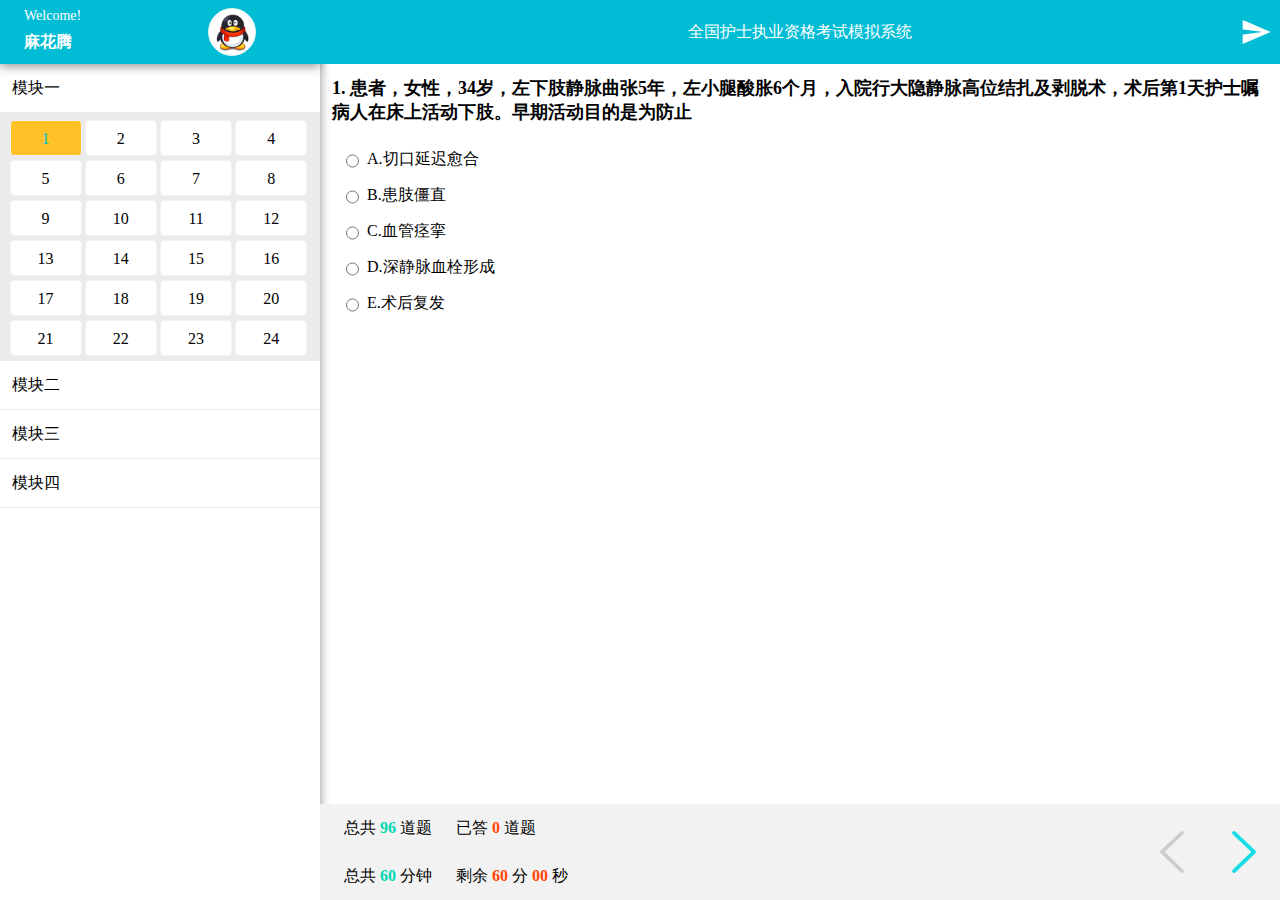
<file: Examination/index.html>
<!DOCTYPE html>
<html>
<head lang="en">
    <meta charset="UTF-8">
    <meta name="viewport"
          content="width=device-width, initial-scale=1.0, maximum-scale=1.0, minimum-scale=1.0, user-scalable=no, minimal-ui">
    <title>全国护士执业资格考试模拟系统</title>
    <script src="resources/jquery-1.8.3.min.js"></script>
    <link rel="stylesheet" href="swipemenu/swipemenu.css">
    <script src="swipemenu/swipemenu.js"></script>
    <link rel="stylesheet" href="resources/response.css">
    <script src="resources/response.js"></script>
</head>
<body>
<div class="cj-root-container">
    <div class="cj-menu-root">
        <div class="cj-menu-list menu-list">
            <div class="profile-container">
                <div class="profile">
                    <div class="welcome">Welcome!</div>
                    <div class="avactar" style="background: url('img/mht.png'); background-size: contain;"></div>
                    <div class="username">麻花腾</div>
                </div>
            </div>
            <div class="indexes">
                <div class="indexes-group">
                    <div class="group-name">模块一</div>
                    <div class="group-indexes" id="group-indexes1">
                    </div>
                </div>
                <div class="indexes-group">
                    <div class="group-name">模块二</div>
                    <div class="group-indexes group-indexes-hidden" id="group-indexes2">
                    </div>
                </div>
                <div class="indexes-group">
                    <div class="group-name">模块三</div>
                    <div class="group-indexes group-indexes-hidden" id="group-indexes3">
                    </div>
                </div>
                <div class="indexes-group">
                    <div class="group-name">模块四</div>
                    <div class="group-indexes group-indexes-hidden" id="group-indexes4">
                    </div>
                </div>
            </div>
        </div>
    </div>
    <div class="cj-container my-container">
        <div class="header-container">
            <div class="header">
                <div class="switch" id="switch">
                    <img width="24" height="20" src="swipemenu/menu.png">
                </div>
                <div class="title">全国护士执业资格考试模拟系统</div>
                <div class="header-right-menu" id="post-exam"></div>
            </div>
        </div>
        <div class="examination">
            <div class="question">
                <div class="title" id="question-title"></div>
                <ul class="answers" id="question-answers"></ul>
            </div>
        </div>
        <div class="status">
            <div class="examination-status">
                <div class="progress">
                    <div>总共 <span class="greet">96</span> 道题</div>
                    <div>已答 <span class="notice" id="completed-count">00</span> 道题</div>
                </div>
                <div class="time-left">
                    <div>总共 <span class="greet">60</span> 分钟</div>
                    <div>剩余 <span id="tl-minute" class="notice">60</span> 分 <span id="tl-second"
                                                                                  class="notice">00</span> 秒
                    </div>
                </div>
            </div>
            <div class="control">
                <div id="goPre" class="goPre"></div>
                <div id="goNext" class="goNext"></div>
            </div>
        </div>
    </div>
</div>
</body>
</html>
</file>
<file: Examination/swipemenu/swipemenu.css>
/* all */

html,
body {
    width: 100%;
    height: 100%;
}

.cj-root-container {
    position: relative;
    display: block;
    height: 100%;
    min-width: 320px;
    min-height: 480px;
}

.hidden {
    display: none;
    opacity: 0;
}

.visible {
    display: block;
    opacity: 1;
}

@media only screen and (min-width: 1025px) {

    .cj-menu-root {
        width: 320px;
        height: 100%;
        float: left;
        display: block;
    }

    .cj-menu-root .cj-menu-list {
        display: block;
        width: 100%;
        height: 100%;
    }

    .cj-menu-root .cj-menu-list-showing {
    }

    .cj-menu-root .cj-menu-list-hidden {
    }

    .cj-container {
        position: relative;
        width: calc(100% - 320px);
        display: block;
        float: left;
    }
}

/* middle screen */
@media only screen and (min-width: 769px) and (max-width: 1024px) {

    .cj-menu-root {
        width: 240px;
        height: 100%;
        float: left;
        display: block;
    }

    .cj-menu-root .cj-menu-list {
        display: block;
        width: 100%;
        height: 100%;
    }

    .cj-menu-root .cj-menu-list-showing {
    }

    .cj-menu-root .cj-menu-list-hidden {
    }

    .cj-container {
        position: relative;
        width: calc(100% - 240px);
        display: block;
        float: left;
    }
}

/* mobile */
@media only screen and (max-width: 768px) {
    .cj-menu-root {
        position: fixed;
        top: 0px;
        right: 0px;
        left: 0px;
        bottom: 0px;
        z-index: 1000;
        background: rgba(0, 0, 0, 0.45);
        display: none;
    }

    .cj-menu-root-showing {
        display: block;
        opacity: 1;
        /*transition: all 0.32s;*/
    }

    .cj-menu-root-hidden {
        display: none;
        opacity: 0;
        /*transition: all .32s;*/
    }

    .cj-menu-root .cj-menu-list {
        display: block;
        background: #ffffff;
        position: absolute;
        top: 0px;
        right: 0px;
        left: -100%;
        bottom: 0px;
        min-width: 240px;
        max-width: 320px;
        z-index: 1001;
        width: 66%;
    }

    .cj-menu-root .cj-menu-list-showing {
        left: 0px;
        transition: all .32s;
    }

    .cj-menu-root .cj-menu-list-hidden {
        left: -100%;
        transition: all .32s;
    }

    .cj-container {
        position: relative;
    }
}
</file>
<file: Examination/resources/response.css>
* {
    margin: 0px;
    padding: 0px;
    box-sizing: border-box;
}

ul, li {
    list-style: none;
}

.header-container {
}

.header {
    position: relative;
    height: 64px;
    line-height: 64px;
    text-align: center;
    color: #ffffff;
    background: rgb(0, 188, 212);
}

.menu-list {
    position: relative;
    -webkit-box-shadow: 0 0px 10px rgba(0, 0, 0, 0.45);
    box-shadow: 0 0px 10px rgba(0, 0, 0, 0.45);
}

.switch {
    display: none;
}

.indexes {
}

.indexes .indexes-group {
    display: block;
    border-bottom: 1px solid #ebebeb;
}

.indexes .indexes-group .group-name {
    height: 48px;
    line-height: 48px;
    padding-left: 12px;
}

.indexes .indexes-group .group-indexes {
    background: #ffffff;
    padding-top: 4px;
    padding-bottom: 4px;
    padding-left: 2%;
    background: #ebebeb;
    /*-webkit-box-shadow: 3px 3px 4px rgba(0, 0, 0, 0.25);*/
}

.indexes .indexes-group .group-indexes-hidden {
    display: none;
}

.group-indexes > div {
    margin-left: 1%;
    margin-top: 4px;
    width: 23%;
    height: 36px;
    line-height: 36px;
    text-align: center;
    border: 1px solid #f2f2f2;
    border-radius: 4px;
    float: left;
}

.group-indexes > div.notCompleted:hover {
    border: 1px solid rgb(0, 188, 212);
    color: rgb(0, 188, 212);
}

.group-indexes > div.completed:hover {
    border: 1px solid #ffffff;
    color: #ffffff;
}

.group-indexes > div.current:hover {
    border: 1px solid #ffffff;
    color: #ffffff;
}

.indexes .indexes-group .group-indexes:after {
    content: ' ';
    display: block;
    clear: both;
}

.user-info {

}

.status {
    background: #f2f2f2;
    position: fixed;
    bottom: 0px;
    height: 96px;
    width: 100%;
    display: -webkit-flex;
    display: flex;
}

.examination-status {
    height: inherit;
    flex: 1;
    display: -webkit-flex;
    display: flex;
    flex-direction: column;
}

@media only screen and (min-width: 359px) {
    /*剩余时间*/
    .time-left {
        flex: 1;
        display: -webkit-flex;
        display: flex;
    }

    .progress {
        flex: 1;
        display: -webkit-flex;
        display: flex;
    }

    .time-left > div,
    .progress > div {
        padding-left: 24px;
        line-height: 48px;
    }
}

.control {
    width: 112px;
    height: inherit;
    display: -webkit-flex;
    display: flex;
}

.control > div {
    flex: 1;
    height: inherit;
}

.my-container {
    height: 100%;
}

.header-right-menu {
    width: 48px;
    height: inherit;
    background: url('../img/post.png') no-repeat 50% 50%;
}

/** large-screen */
@media only screen and (min-width: 769px) {

    .profile-container {
    }

    .profile {
        position: relative;
        display: block;
        height: 64px;
        padding-left: 24px;
        background: rgb(0, 188, 212);
        -webkit-box-shadow: 0 2px 10px rgba(0, 0, 0, 0.45);
        box-shadow: 0 2px 10px rgba(0, 0, 0, 0.45);
    }

    .welcome {
        color: #ffffff;
        font-size: 14px;
        padding-top: 8px;
    }

    .username {
        color: #ffffff;
        font-size: 16px;
        font-weight: bold;
        padding-top: 8px;
    }

    .avactar {
        position: absolute;
        top: 8px;
        right: 64px;
        width: 48px;
        height: 48px;
        border-radius: 50%;
        border: 1px solid #eaf5f2;
    }

    .header-right-menu {
        position: absolute;
        top: 0px;
        right: 0px;
        width: 48px;
        height: inherit;
        background: url('../img/post.png') no-repeat 50% 50%;
    }

    .indexes {
        display: block;
        height: calc(100% - 64px);
        /*overflow-y: scroll;*/
    }

    .examination {
        display: block;
        height: calc(100% - 64px);
        /*overflow-y: scroll;*/
    }

    .question {
        display: block;
    }

    .question .title {
        font-size: 18px;
        font-weight: bold;
        padding: 12px;
    }

    .question .answers {
        padding: 6px 24px;
    }

    .status {
        position: absolute;
        bottom: 0px;
        left: 0px;
        right: 0px;
        height: 96px;
        display: -webkit-flex;
        display: flex;
    }

    .control {
        width: 144px;
        height: inherit;
        display: -webkit-flex;
        display: flex;
    }
}

/** mobile */
@media only screen and (max-width: 768px) {

    .header-container {
        right: 0px;
        top: 0px;
        left: 0px;
        position: fixed;
        height: 48px;
    }

    .header {
        position: relative;
        display: flex;
        display: -webkit-flex;
        height: 48px;
        line-height: 48px;
        text-align: center;
        background: rgb(0, 188, 212);
    }

    .switch {
        display: block;
        width: 48px;
        height: inherit;
    }

    .switch > img {
        margin-top: 14px;
        /*margin-left: 10px;*/
    }

    .title {
        /*min-width: 240px;*/
        flex: 1;
    }

    .profile-container {
    }

    .profile {
        height: 164px;
        text-align: center;
        background: rgb(0, 188, 212);
    }

    .avactar {
        width: 64px;
        height: 64px;
        margin-left: calc(50% - 32px);
        border-radius: 50%;
        border: 1px solid #eaf5f2;
        margin-top: 8px;
    }

    .welcome {
        color: #ffffff;
        font-size: 18px;
        margin-left: 16px;
        padding-top: 12px;
    }

    .username {
        color: #ffffff;
        font-size: 20px;
        font-weight: bold;
        padding-top: 8px;
    }

    .indexes {
        display: block;
        height: calc(100% - 164px);
        /*margin-top: 164px;*/
        overflow-y: scroll;
    }

    .examination {
        display: block;
        height: calc(100% - 72px);
        overflow-y: scroll;
        padding-top: 48px;
    }

    .user-info {
    }

    .question {
        display: block;
    }

    .question .title {
        font-size: 17px;
        font-weight: bold;
        padding: 6px 12px;
    }

    .question .answers {
        padding: 6px 12px;
    }
}

/** small mobile */
/*@media only screen and (max-width: 480px) {*/
/*.time-left > div,*/
/*.progress > div {*/
/*padding-left: 8px;*/
/*line-height: 48px;*/
/*font-size: 14px;*/
/*}*/
/*}*/

/** smallest mobile */
@media only screen and (max-width: 480px) {
    .status {
        background: #f2f2f2;
        position: fixed;
        bottom: 0px;
        height: 72px;
        width: 100%;
        display: block;
    }

    .examination-status {
        float: left;
        height: inherit;
        width: calc(100% - 96px);
        display: block;
    }

    .examination-status:after {
        content: ' ';
        display: block;
        clear: both;
    }

    .progress {
        height: 36px;
    }

    .time-left {
        height: 36px;
    }

    .time-left > div,
    .progress > div {
        float: left;
        width: 50%;
        padding-left: 8px;
        line-height: 36px;
        font-size: 14px;
    }

    .time-left > div:last-child,
    .progress > div:last-child {
        padding-left: 0px;
    }

    .control {
        width: 96px;
        height: inherit;
    }

    .control > div {
        float: left;
        width: 50%;
        height: inherit;
    }
}

.question .answers li {
    font-size: 16px;
    padding: 8px 0px;
    display: flex;
    display: -webkit-flex;
    width: 100%;
    overflow: hidden;
    height: auto;
}

.question .answers input {
    margin-left: 2px;
    margin-top: 2px;
}

.question .answers div {
    flex: 1;
}

.question .answers label {
    display: inline-block;
    margin-top: -10px;
    padding-left: 8px;
}

.completed {
    background: #66b3ff;
    color: white;
}

.notCompleted {
    background: #ffffff;
}

.current {
    background: #FFC125;
    color: rgb(0, 188, 212);
}

.goNext {
    background: url('../img/arrow_right.png') no-repeat 50% 50%;
}

.goNext-hl {
    background: url('../img/arrow_right_hl.png') no-repeat 50% 50%;
}

.goPre {
    background: url('../img/arrow_left.png') no-repeat 50% 50%;
}

.goPre-hl {
    background: url('../img/arrow_left_hl.png') no-repeat 50% 50%;
}

.greet {
    font-weight: bold;
    color: #00d6b2;
}

.notice {
    font-weight: bold;
    color: #ff4400;
}
</file>
